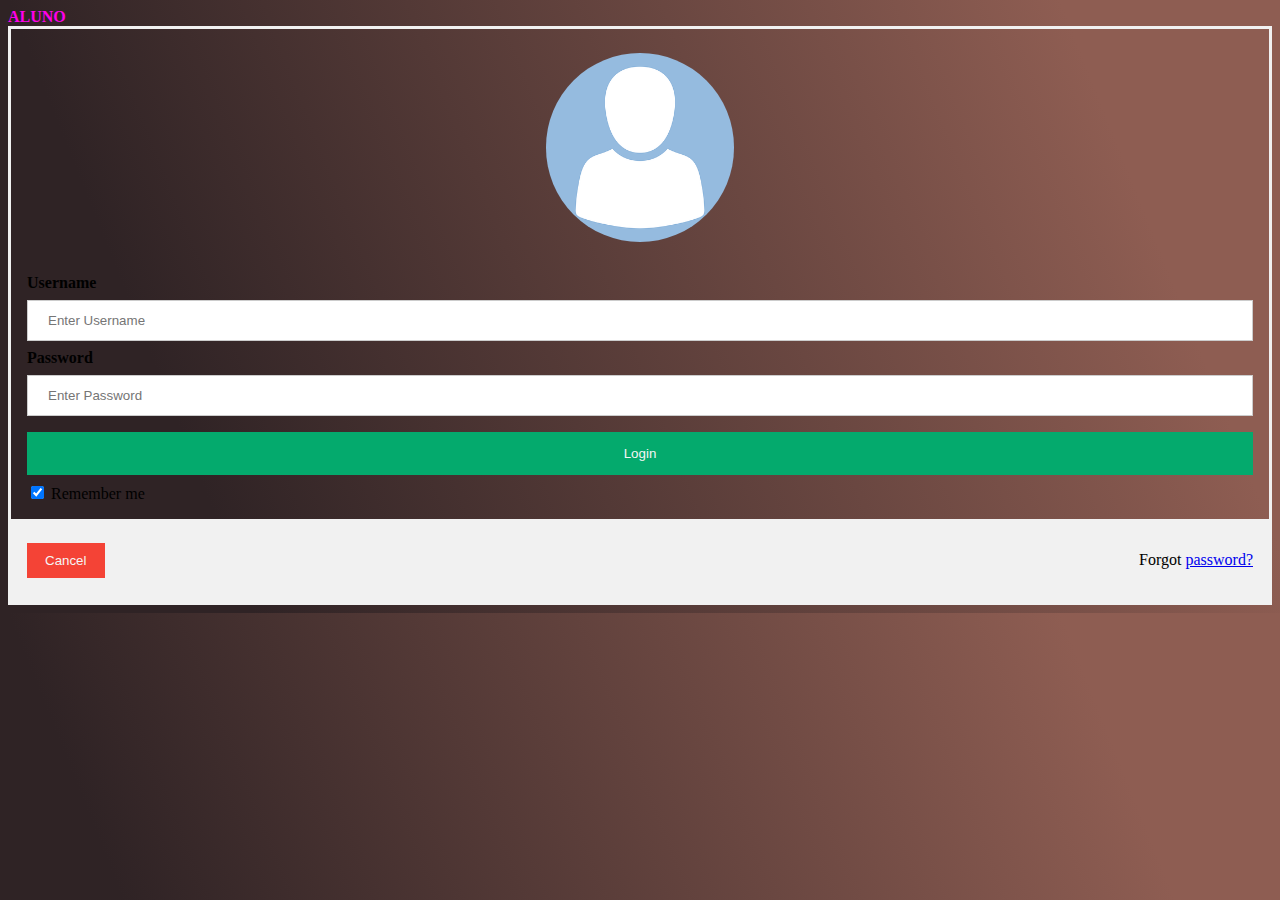
<file: Aluno.html>
<!doctype html>
<html lang="en">
  <head>
    <meta charset="utf-8">
    <meta name="viewport" content="width=device-width, initial-scale=1">
    <link rel="stylesheet" href="Aluno.css">
    
</head>
<hl class="title">
  ALUNO
</hl>

</body>

<form action="action_page.php" method="post">
  <div class="imgcontainer">
    <img src="avatar-1577909__340.webp" alt="Avatar" class="avatar">
    
  </div>

  <div class="container">
    <label for="uname"><b>Username</b></label>
    <input type="text" placeholder="Enter Username" name="uname" id="name" required>
  
    <label for="psw"><b>Password</b></label>
    <input type="password" placeholder="Enter Password" name="psw" id="password" required>

    <button type="submit">Login</button>
    <label>
      <input type="checkbox" checked="checked" name="remember"> Remember me
    </label>
  </div>

  <div class="container" style="background-color:#f1f1f1">
    <button type="button" class="cancelbtn">Cancel</button>
    <span class="psw">Forgot <a href="#">password?</a></span>
  </div>

  </form>


  <script src ='script.js'></script>
</body>
  

  </html>
</file>
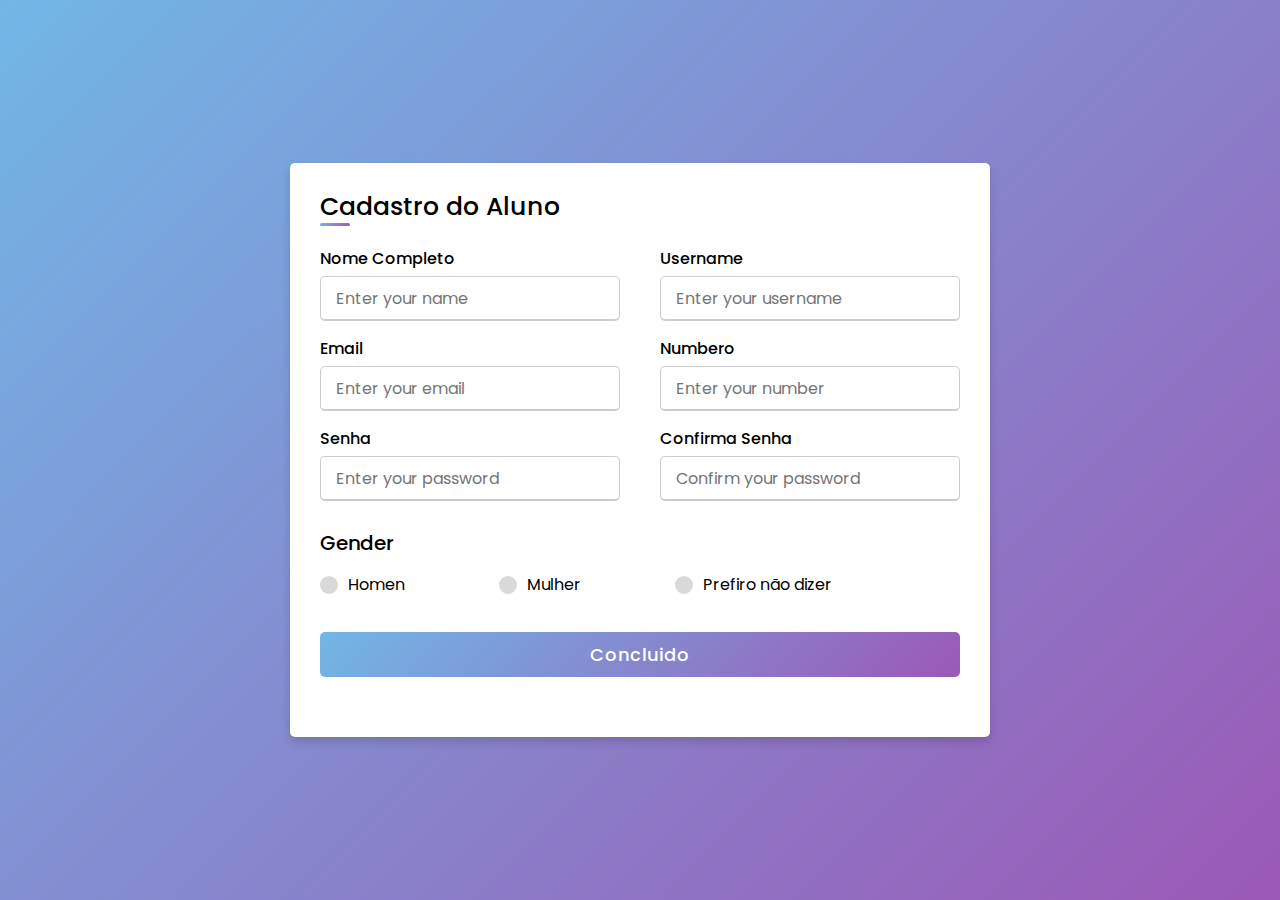
<file: Cadastra.html>
<!DOCTYPE html>
<html lang="en" dir="ltr">
  <head>
    <meta charset="UTF-8">
    <link rel="stylesheet" href="Cadastra.css">
     <meta name="viewport" content="width=device-width, initial-scale=1.0">
   </head>
<body>
  <div class="container">
    <div class="title">Cadastro do Aluno</div>
    <div class="content">
      <form action="#">
        <div class="user-details">
          <div class="input-box">
            <span class="details">Nome Completo</span>
            <input type="text" placeholder="Enter your name" required>
          </div>
          <div class="input-box">
            <span class="details">Username</span>
            <input type="text" placeholder="Enter your username" required>
          </div>
          <div class="input-box">
            <span class="details">Email</span>
            <input type="text" placeholder="Enter your email" required>
          </div>
          <div class="input-box">
            <span class="details">Numbero</span>
            <input type="text" placeholder="Enter your number" required>
          </div>
          <div class="input-box">
            <span class="details">Senha</span>
            <input type="text" placeholder="Enter your password" required>
          </div>
          <div class="input-box">
            <span class="details">Confirma Senha</span>
            <input type="text" placeholder="Confirm your password" required>
          </div>
        </div>
        <div class="gender-details">
          <input type="radio" name="gender" id="dot-1">
          <input type="radio" name="gender" id="dot-2">
          <input type="radio" name="gender" id="dot-3">
          <span class="gender-title">Gender</span>
          <div class="category">
            <label for="dot-1">
            <span class="dot one"></span>
            <span class="gender">Homen</span>
          </label>
          <label for="dot-2">
            <span class="dot two"></span>
            <span class="gender">Mulher</span>
          </label>
          <label for="dot-3">
            <span class="dot three"></span>
            <span class="gender">Prefiro não dizer</span>
            </label>
          </div>
        </div>
        <div class="button">
          <input type="submit" value="Concluido">
        </div>
      </form>
    </div>
  </div>
  

  <script src ='script.js'></script>
</body>
</html>
</file>
<file: Aluno.css>
.title{
    font-weight: 900;
    color: rgb(255, 0, 234);
}

form {
    border: 3px solid #f1f1f1;
    
  }
  
  /* Full-width inputs */
  input[type=text], input[type=password] {
    width: 100%;
    padding: 12px 20px;
    margin: 8px 0;
    display: inline-block;
    border: 1px solid #ccc;
    box-sizing: border-box;
  
    }
  
  
  /* Set a style for all buttons */
  button {
    background-color: #04AA6D;
    color: whitesmoke;
    padding: 14px 20px;
    margin: 8px 0;
    border: none;
    cursor: pointer;
    width: 100%;
  }
  
  /* Add a hover effect for buttons */
  button:hover {
    opacity: 0.8;
  }
  
  /* Extra style for the cancel button (red) */
  .cancelbtn {
    width: auto;
    padding: 10px 18px;
    background-color: #f44336;
  }
  
  /* Center the avatar image inside this container */
  .imgcontainer {
    text-align: center;
    margin: 24px 0 12px 0;
  }
  
  /* Avatar image */
  img.avatar {
    width: 15%;
    border-radius: 50%;
  }
  
  /* Add padding to containers */
  .container {
    padding: 16px;
  }
  
  /* The "Forgot password" text */
  span.psw {
    float: right;
    padding-top: 16px;
  }
  
  /* Change styles for span and cancel button on extra small screens */
  @media screen and (max-width: 300px) {
    span.psw {
      display: block;
      float: none;
    }
    .cancelbtn {
      width: 100%;
    }
    
  }
body{
    background: linear-gradient(68.15deg, #2F2325 16.62%, #8E5D52 85.61%);
}
</file>
<file: Cadastra.css>
@import url('https://fonts.googleapis.com/css2?family=Poppins:wght@200;300;400;500;600;700&display=swap');
*{
  margin: 0;
  padding: 0;
  box-sizing: border-box;
  font-family: 'Poppins',sans-serif;
}
body{
  height: 100vh;
  display: flex;
  justify-content: center;
  align-items: center;
  padding: 10px;
  background: linear-gradient(135deg, #71b7e6, #9b59b6);
}
.container{
  max-width: 700px;
  width: 100%;
  background-color: #fff;
  padding: 25px 30px;
  border-radius: 5px;
  box-shadow: 0 5px 10px rgba(0,0,0,0.15);

}
.container .title{
  font-size: 25px;
  font-weight: 500;
  position: relative;
}
.container .title::before{
  content: "";
  position: absolute;
  left: 0;
  bottom: 0;
  height: 3px;
  width: 30px;
  border-radius: 5px;
  background: linear-gradient(135deg, #71b7e6, #9b59b6);
  transition: 1.8s ease-in-out;
}
.content form .user-details{
  display: flex;
  flex-wrap: wrap;
  justify-content: space-between;
  margin: 20px 0 12px 0;
}
form .user-details .input-box{
  margin-bottom: 15px;
  width: calc(100% / 2 - 20px);
}
form .input-box span.details{
  display: block;
  font-weight: 500;
  margin-bottom: 5px;
}
.user-details .input-box input{
  height: 45px;
  width: 100%;
  outline: none;
  font-size: 16px;
  border-radius: 5px;
  padding-left: 15px;
  border: 1px solid #ccc;
  border-bottom-width: 2px;
  transition: all 0.3s ease;
}
.user-details .input-box input:focus,
.user-details .input-box input:valid{
  border-color: #9b59b6;
}
 form .gender-details .gender-title{
  font-size: 20px;
  font-weight: 500;
 }
 form .category{
   display: flex;
   width: 80%;
   margin: 14px 0 ;
   justify-content: space-between;
 }
 form .category label{
   display: flex;
   align-items: center;
   cursor: pointer;
 }
 form .category label .dot{
  height: 18px;
  width: 18px;
  border-radius: 50%;
  margin-right: 10px;
  background: #d9d9d9;
  border: 5px solid transparent;
  transition: all 0.3s ease;
}
 #dot-1:checked ~ .category label .one,
 #dot-2:checked ~ .category label .two,
 #dot-3:checked ~ .category label .three{
   background: #9b59b6;
   border-color: #d9d9d9;
 }
 form input[type="radio"]{
   display: none;
 }
 form .button{
   height: 45px;
   margin: 35px 0
 }
 form .button input{
   height: 100%;
   width: 100%;
   border-radius: 5px;
   border: none;
   color: #fff;
   font-size: 18px;
   font-weight: 500;
   letter-spacing: 1px;
   cursor: pointer;
   transition: all 0.3s ease;
   background: linear-gradient(135deg, #71b7e6, #9b59b6);
 }
 form .button input:hover{
  /* transform: scale(0.99); */
  background: linear-gradient(-135deg, #71b7e6, #9b59b6);
  }
 @media(max-width: 584px){
 .container{
  max-width: 100%;
}
form .user-details .input-box{
    margin-bottom: 15px;
    width: 100%;
  }
  form .category{
    width: 100%;
  }
  .content form .user-details{
    max-height: 300px;
    overflow-y: scroll;
  }
  .user-details::-webkit-scrollbar{
    width: 5px;
  }
  }
  @media(max-width: 459px){
  .container .content .category{
    flex-direction: column;
  }
}
</file>
